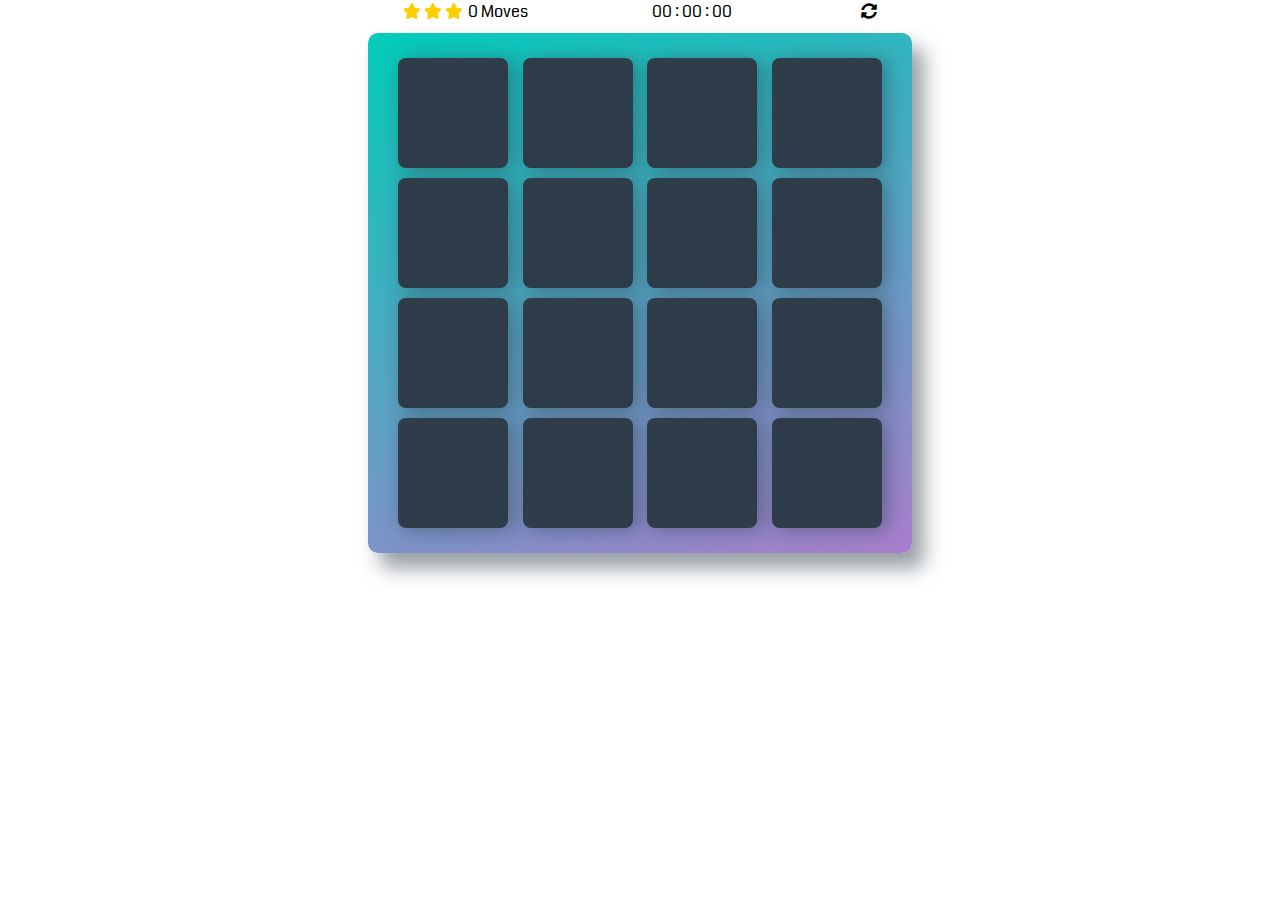
<file: udacity-Memory-Game-master/index.html>
<!doctype html>
<html lang="en">

<head>
    <meta charset="utf-8">
    <title>Memory Game</title>
    <meta name="description" content="Simple memory game">
    <meta name="viewport" content="width=device-width, initial-scale=1">
    <meta http-equiv="x-ua-compatible" content="ie=edge">
    <link href="https://use.fontawesome.com/releases/v5.0.8/css/all.css" rel="stylesheet">
    <link rel="stylesheet prefetch" href="https://fonts.googleapis.com/css?family=Coda">
    <link rel="stylesheet" href="css/app.css">
</head>

<body>
    <div class="container">
        <div class="score-panel">
            <div id="score">
                <ul class="stars">
                    <li class="star">
                        <i class="fas fa-star"></i>
                    </li>
                    <li class="star">
                        <i class="fas fa-star"></i>
                    </li>
                    <li class="star">
                        <i class="fas fa-star"></i>
                    </li>
                </ul>
                <div class="moves">
                    <span class="moves-count">0</span>
                    <span class="moves-text"> Moves</span>
                </div>
            </div>
            <div id="timer">
                <span class="hours">00</span> :
                <span class="minutes">00</span> :
                <span class="seconds">00</span>
            </div>
            <div id="restart">
                <i class="fas fa-sync-alt"></i>
            </div>
        </div>
        <ul class="deck">
            <li class="card">
                <i class="fab"></i>
            </li>
            <li class="card">
                <i class="fab"></i>
            </li>
            <li class="card">
                <i class="fab"></i>
            </li>
            <li class="card">
                <i class="fab"></i>
            </li>
            <li class="card">
                <i class="fab"></i>
            </li>
            <li class="card">
                <i class="fab"></i>
            </li>
            <li class="card">
                <i class="fab"></i>
            </li>
            <li class="card">
                <i class="fab"></i>
            </li>
            <li class="card">
                <i class="fab"></i>
            </li>
            <li class="card">
                <i class="fab"></i>
            </li>
            <li class="card">
                <i class="fab"></i>
            </li>
            <li class="card">
                <i class="fab"></i>
            </li>
            <li class="card">
                <i class="fab"></i>
            </li>
            <li class="card">
                <i class="fab"></i>
            </li>
            <li class="card">
                <i class="fab"></i>
            </li>
            <li class="card">
                <i class="fab"></i>
            </li>
        </ul>
    </div>
    <div id="simpleModal" class="modal">
        <div class="modal-content">
            <div class="modal-header">
                <span class="modal-close-btn">&times;</span>
                <h2>Congratulations!</h2>
            </div>
            <div class="modal-body">
                <h3>You completed the game successfully!</h3>
                <p>It took you
                    <span class="hours"></span>
                    <span class="mins"></span>
                    <span class="seconds"></span>
                    <span class="moves-count"></span> to finish the game.
                    <br> Your rating is
                    <span class="rating"></span> out of 3.
                </p>
            </div>
            <div class="replay">
                <button type="button" class="modal-replay-btn">
                    Replay!
                </button>
            </div>
        </div>
    </div>
    <script src="js/app.js"></script>
</body>

</html>
</file>
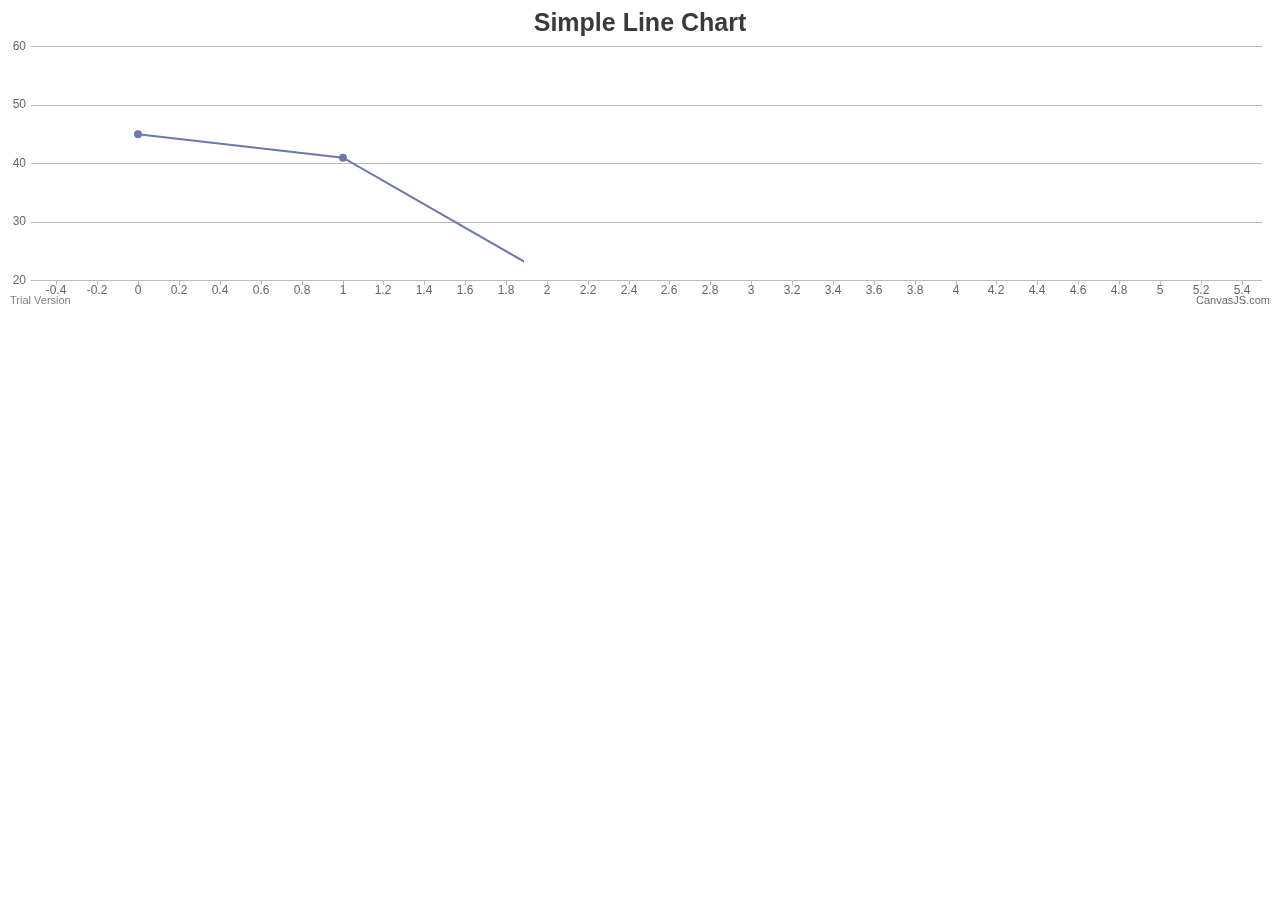
<file: CanvasJS-Html5-Javascript-Line-Chart.html>
<!DOCTYPE HTML>
<html>
<head>  
<script>
window.onload = function () {
var arr=[45,41,21,52,48,51];
var chart = new CanvasJS.Chart("chartContainer", {
	animationEnabled: true,
	theme: "light2",
	title:{
		text: "Simple Line Chart"
	},
	axisY:{
		includeZero: false
	},
	data: [{        
		type: "line",       
		dataPoints: [
			{ y: arr[0]},
			{ y: arr[1]},
			{ y: arr[2]},
			{ y: arr[3]},
			{ y: arr[4]},
			{ y: arr[5]}
		]
	}]
});
chart.render();

}
</script>
</head>
<body>
<div id="chartContainer" style="height: 300px; width: 100%;"></div>
<script src="./zxc.js"></script>
</body>
</html>
</file>
<file: udacity-Memory-Game-master/css/app.css>
html {
    -webkit-box-sizing: border-box;
    -moz-box-sizing: border-box;
    box-sizing: border-box;
}

*, *::before, *::after {
    -webkit-box-sizing: inherit;
    -moz-box-sizing: inherit;
    box-sizing: inherit;
}

html, body {
    width: 100%;
    /* height: 100%; */
    margin: 0;
    padding: 0;
}

body {
    font-family: 'Coda', cursive;
    /* color: #fff; */
    /* background: -webkit-linear-gradient(135deg, #EE7752, #E73C7E, #23A6D5, #23D5AB);
    background: -o-linear-gradient(135deg, #EE7752, #E73C7E, #23A6D5, #23D5AB); */
    /* background: linear-gradient(-45deg, #EE7752, #E73C7E, #23A6D5, #23D5AB); */
    background-size: 400% 400%;
    -webkit-animation: Gradient 50s ease infinite;
    -moz-animation: Gradient 50s ease infinite;
    -o-animation: Gradient 50s ease infinite;
    animation: Gradient 50s ease infinite;
}

.container {
    width: 50%;
    max-width: 670px;
    margin: auto;
    display: -webkit-box;
    display: -ms-flexbox;
    display: flex;
    -webkit-box-pack: center;
    -ms-flex-pack: center;
    justify-content: center;
    -webkit-box-align: center;
    -ms-flex-align: center;
    align-items: center;
    -webkit-box-orient: vertical;
    -webkit-box-direction: normal;
    -ms-flex-direction: column;
    flex-direction: column;
}

.game-heading {
    font-weight: 500;
}

/*
 * Styles for the deck of cards
 */

.deck {
    width: 85%;
/* height: 100%; */
    min-height: 400px;
    background: -webkit-linear-gradient(290deg, #02ccba 0%, #aa7ecd 100%);
    background: -o-linear-gradient(290deg, #02ccba 0%, #aa7ecd 100%);
    background: linear-gradient(160deg, #02ccba 0%, #aa7ecd 100%);
    padding: 20px;
    border-radius: 10px;
    -webkit-box-shadow: 12px 15px 20px 0 rgba(46, 61, 73, 0.5);
    box-shadow: 12px 15px 20px 0 rgba(46, 61, 73, 0.5);
    display: -webkit-box;
    display: -ms-flexbox;
    display: flex;
    -ms-flex-wrap: wrap;
    flex-wrap: wrap;
    -webkit-box-pack: space-evenly;
    -ms-flex-pack: space-evenly;
    justify-content: space-evenly;
    -webkit-box-align: center;
    -ms-flex-align: center;
    align-items: center;
    margin: 0 0 1em;
}

.card {
    height: 110px;
    width: 110px;
    margin: 5px;
    background: #2e3d49;
    font-size: 0;
    color: #ffffff;
    border-radius: 8px;
    cursor: pointer;
    display: -webkit-box;
    display: -ms-flexbox;
    display: flex;
    -webkit-box-pack: center;
        -ms-flex-pack: center;
            justify-content: center;
    -webkit-box-align: center;
        -ms-flex-align: center;
            align-items: center;
    -webkit-box-shadow: 5px 2px 20px 0 rgba(46, 61, 73, 0.5);
            box-shadow: 5px 2px 20px 0 rgba(46, 61, 73, 0.5);
    -webkit-transform-style: preserve-3d;
            transform-style: preserve-3d;

    -webkit-transition:
    font-size 0.3s cubic-bezier(0.61,-0.19, 0.7,-0.11),
    background 0.5s,
    -webkit-transform 0.7s cubic-bezier(0.175, 0.885, 0.32, 1.275);

    -moz-transition:
    font-size 0.3s cubic-bezier(0.61,-0.19, 0.7,-0.11),
    background 0.5s,
    -moz-transform 0.7s cubic-bezier(0.175, 0.885, 0.32, 1.275);

    -o-transition:
    font-size 0.3s cubic-bezier(0.61,-0.19, 0.7,-0.11),
    transform 0.7s cubic-bezier(0.175, 0.885, 0.32, 1.275),
    background 0.5s;

    transition:
    font-size 0.3s cubic-bezier(0.61,-0.19, 0.7,-0.11),
    transform 0.7s cubic-bezier(0.175, 0.885, 0.32, 1.275),
    background 0.5s,
    -webkit-transform 0.7s cubic-bezier(0.175, 0.885, 0.32, 1.275);
}

.card.open .fab {
    -webkit-transform: rotateY(180deg);
    -moz-transform: rotateY(180deg);
    -o-transform: rotateY(180deg);
    -ms-transform: rotateY(180deg);
    transform: rotateY(180deg);
}

.card.open {
    -webkit-transform: rotateY(180deg);
    -moz-transform: rotateY(180deg);
    -o-transform: rotateY(180deg);
    -ms-transform: rotateY(180deg);
    transform: rotateY(180deg);
    background: #02b3e4;
    cursor: default;
}

.card.show {
    font-size: 3em;
}

.card.match {
    cursor: default;
    background: #02ccba;
    font-size: 3em;
}

.card.bounceIn {
    -webkit-animation-name: BounceIn;
    -moz-animation-name: BounceIn;
    -o-animation-name: BounceIn;
    animation-name: BounceIn;
    -webkit-animation-duration: .75s;
    -moz-animation-duration: .75s;
    -o-animation-duration: .75s;
    animation-duration: .75s;
    -webkit-animation-fill-mode: both;
    -moz-animation-fill-mode: both;
    -o-animation-fill-mode: both;
    animation-fill-mode: both;
}

.card.bounceIn .fab {
    -webkit-transform: rotateY(0deg);
    -moz-transform: rotateY(0deg);
    -o-transform: rotateY(0deg);
    -ms-transform: rotateY(0deg);
    transform: rotateY(0deg);
}

/*
 * Styles for the Score Panel
 */
.score-panel {
    text-align: left;
    width: 85%;
    padding: 0 35px;
    margin-bottom: 10px;
    display: -webkit-box;
    display: -ms-flexbox;
    display: flex;
    -webkit-box-pack: justify;
    -ms-flex-pack: justify;
    justify-content: space-between;
}

#score {
    display: inherit;
    text-align: center;
}

.stars {
    padding: 0;
    display: inline-block;
    margin: 0 5px 0 0;
}

.star {
    list-style-type: none;
    display: inline-block;
    color: #ffcd00;
}

.empty-star {
    color: transparent;
    -webkit-text-stroke-width: 1.5px;
    -webkit-text-stroke-color: #ffcd00;
}

.moves {
    display: inline-block;
}

#timer {
    text-align: center;
}

#restart {
    text-align: center;
    cursor: pointer;
}

#restart i {
    padding-left: 5px;
}

/*
 * Styles for the modal
 */

.modal {
    display: none;
    position: fixed;
    z-index:1;
    left: 0;
    top: 0;
    height: 100%;
    width: 100%;
    overflow: auto;
    background-color: rgba(0,0,0,0.5);
}

.modal-content {
    width: 60%;
    margin: 20% auto;
    border-radius: 8px;
    background-color:#f4f4f4;
    -webkit-box-shadow: 0 5px 8px 0 rgba(0,0,0,0.2),0 7px 20px 0 rgba(0,0,0,0.17);
    box-shadow: 0 5px 8px 0 rgba(0,0,0,0.2),0 7px 20px 0 rgba(0,0,0,0.17);
    -webkit-animation-name: ModalOpen;
    -moz-animation-name: ModalOpen;
    -o-animation-name: ModalOpen;
    animation-name: ModalOpen;
    -webkit-animation-duration: 1s;
    -moz-animation-duration: 1s;
    -o-animation-duration: 1s;
    animation-duration: 1s;
}

.modal-header {
    background: -webkit-linear-gradient(290deg, #02ccba 0%, #aa7ecd 100%);
    background: -o-linear-gradient(290deg, #02ccba 0%, #aa7ecd 100%);
    background: linear-gradient(160deg, #02ccba 0%, #aa7ecd 100%);
    padding:15px;
    color:#fff;
}

.modal-header h2 {
    text-align: center;
    margin:0;
}

.modal-close-btn {
    float: right;
    font-size: 1.5em;
    color:#fff;
}

.modal-close-btn:hover, .modal-close-btn:focus {
    color:#000;
    text-decoration: none;
    cursor: pointer;
}

.modal-body {
    color: black;
    padding: 10px 20px;
    text-align: center;
}

.replay {
    padding: 1em;
}

.modal-replay-btn {
    display: block;
    background-color: #8c4ed6;
    color: white;
    font-size: 16px;
    font-weight: normal;
    padding: 10px 25px;
    border: none;
    border-radius: 8px;
    margin: auto;
    -webkit-box-shadow: 7px 7px 30px #999999;
    box-shadow: 7px 7px 30px #999999;
    -webkit-transition: -webkit-box-shadow 0.5s;
    -moz-transition: -webkit-box-shadow 0.5s;
    -o-transition: -webkit-box-shadow 0.5s;
    transition: -webkit-box-shadow 0.5s;
    -o-transition: box-shadow 0.5s;
    transition: box-shadow 0.5s, -webkit-box-shadow 0.5s;
}

.modal-replay-btn:hover, .modal-replay-btn:focus {
    -webkit-box-shadow: 3px 3px 8px #6F6F6F;
    box-shadow: 3px 3px 8px #6F6F6F;
    background-color: #9759E3;
    cursor: pointer;
}

@media screen and (max-width: 1230px) {
    .container {
        width: 60%;
        max-width: 100%;
    }
}

@media screen and (max-width: 1024px) {
    .container {
        width: 90%;
        height: initial;
    }

    .card {
        width: 140px;
        height: 140px;
    }
}

@media screen and (max-width: 840px) {
    .card {
        width: 120px;
        height: 120px;
    }
}

@media screen and (max-width: 735px) {
    .container {
        width: 100%;
    }

    .deck {
        width: 90%;
    }

    .card {
        width: 110px;
        height: 110px;
    }
}

@media screen and (max-width: 650px) {
    .deck {
        width: 95%;
    }
}

@media screen and (max-width: 550px) {
    .game-heading {
        margin-bottom: 0;
    }

    .card {
        width: 90px;
        height: 90px;
    }

    .score-panel {
        display: block;
    }

    #score {
        margin: 10px auto;
    }

    #timer {
        margin: 10px auto;
    }

    #restart {
        margin: 10px auto;
    }

    .card.show {
        font-size: 2em;
    }
}

@media screen and (max-width: 465px) {
    .card {
        width: 70px;
        height: 70px;
    }
}

@media screen and (max-width: 380px) {
    .card {
        width: 55px;
        height: 55px;
    }
}

/*
 * Backgroudn color animations
 */

@-webkit-keyframes Gradient {
    0% {
        background-position: 0% 50%
    }
    50% {
        background-position: 100% 50%
    }
    100% {
        background-position: 0% 50%
    }
}

@-moz-keyframes Gradient {
	0% {
		background-position: 0% 50%
	}
	50% {
		background-position: 100% 50%
	}
	100% {
		background-position: 0% 50%
	}
}

@-o-keyframes Gradient {
	0% {
		background-position: 0% 50%
	}
	50% {
		background-position: 100% 50%
	}
	100% {
		background-position: 0% 50%
	}
}

@keyframes Gradient {
    0% {
        background-position: 0% 50%
    }
    50% {
        background-position: 100% 50%
    }
    100% {
        background-position: 0% 50%
    }
}

@-webkit-keyframes BounceIn {
    0%, 20%, 40%, 60%, 80%, 100% {
        -webkit-transition-timing-function: cubic-bezier(0.215, 0.610, 0.355, 1.000);
    }
    0% {
        opacity: 0;
        -webkit-transform: scale3d(.3, .3, .3);
    }
    20% {
        -webkit-transform: scale3d(1.1, 1.1, 1.1);
    }
    40% {
        -webkit-transform: scale3d(.9, .9, .9);
    }
    60% {
        opacity: 1;
        -webkit-transform: scale3d(1.03, 1.03, 1.03);
    }
    80% {
        -webkit-transform: scale3d(.97, .97, .97);
    }
    100% {
        opacity: 1;
        -webkit-transform: scale3d(1, 1, 1);
    }
}

@-moz-keyframes BounceIn {
    0%, 20%, 40%, 60%, 80%, 100% {
        -moz-transition-timing-function: cubic-bezier(0.215, 0.610, 0.355, 1.000);
    }
    0% {
        opacity: 0;
        -moz-transform: scale3d(.3, .3, .3);
    }
    20% {
        -moz-transform: scale3d(1.1, 1.1, 1.1);
    }
    40% {
        -moz-transform: scale3d(.9, .9, .9);
    }
    60% {
        opacity: 1;
        -moz-transform: scale3d(1.03, 1.03, 1.03);
    }
    80% {
        -moz-transform: scale3d(.97, .97, .97);
    }
    100% {
        opacity: 1;
        -moz-transform: scale3d(1, 1, 1);
    }
}

@-o-keyframes BounceIn {
    0%, 20%, 40%, 60%, 80%, 100% {
        -o-transition-timing-function: cubic-bezier(0.215, 0.610, 0.355, 1.000);
    }
    0% {
        opacity: 0;
        -o-transform: scale3d(.3, .3, .3);
    }
    20% {
        -o-transform: scale3d(1.1, 1.1, 1.1);
    }
    40% {
        -o-transform: scale3d(.9, .9, .9);
    }
    60% {
        opacity: 1;
        -o-transform: scale3d(1.03, 1.03, 1.03);
    }
    80% {
        -o-transform: scale3d(.97, .97, .97);
    }
    100% {
        opacity: 1;
        -o-transform: scale3d(1, 1, 1);
    }
}

@keyframes BounceIn {
    0%, 20%, 40%, 60%, 80%, 100% {
        -webkit-transition-timing-function: cubic-bezier(0.215, 0.610, 0.355, 1.000);
        -o-transition-timing-function: cubic-bezier(0.215, 0.610, 0.355, 1.000);
        transition-timing-function: cubic-bezier(0.215, 0.610, 0.355, 1.000);
    }
    0% {
        opacity: 0;
        -webkit-transform: scale3d(.3, .3, .3);
        transform: scale3d(.3, .3, .3);
    }
    20% {
        -webkit-transform: scale3d(1.1, 1.1, 1.1);
        transform: scale3d(1.1, 1.1, 1.1);
    }
    40% {
        -webkit-transform: scale3d(.9, .9, .9);
        transform: scale3d(.9, .9, .9);
    }
    60% {
        opacity: 1;
        -webkit-transform: scale3d(1.03, 1.03, 1.03);
        transform: scale3d(1.03, 1.03, 1.03);
    }
    80% {
        -webkit-transform: scale3d(.97, .97, .97);
        transform: scale3d(.97, .97, .97);
    }
    100% {
        opacity: 1;
        -webkit-transform: scale3d(1, 1, 1);
        transform: scale3d(1, 1, 1);
    }
}

@-webkit-keyframes ModalOpen {
    from{
        opacity: 0
    }
    to {
        opacity: 1
    }
}

@-moz-keyframes ModalOpen {
    from{
        opacity: 0
    }
    to {
        opacity: 1
    }
}

@-o-keyframes ModalOpen {
    from{
        opacity: 0
    }
    to {
        opacity: 1
    }
}

@keyframes ModalOpen {
    from{
        opacity: 0
    }
    to {
        opacity: 1
    }
}
</file>
